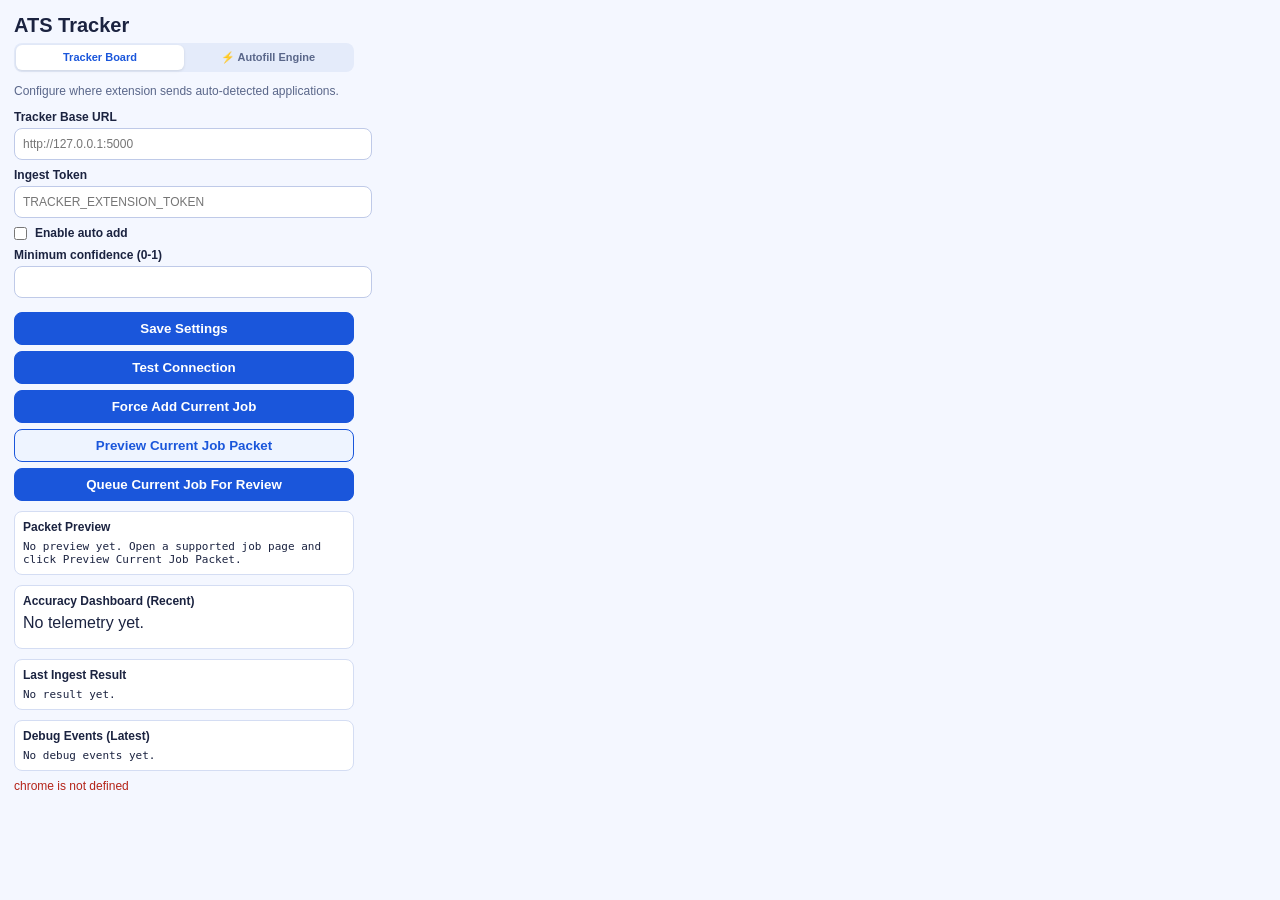
<file: browser_extension/popup/popup.html>
<!DOCTYPE html>
<html lang="en">
<head>
  <meta charset="UTF-8" />
  <meta name="viewport" content="width=device-width, initial-scale=1.0" />
  <title>ATS Tracker Auto Add</title>
  <link rel="stylesheet" href="popup.css" />
</head>
<body>
  <main class="wrap">
    <h1>ATS Tracker</h1>
    
    <div class="tabs">
      <div id="tabSettings" class="tab active">Tracker Board</div>
      <div id="tabAutofill" class="tab">⚡ Autofill Engine</div>
    </div>

    <!-- PANEL 1: SETTINGS & INGEST -->
    <div id="panelSettings" class="tab-panel">
      <p class="hint">Configure where extension sends auto-detected applications.</p>

      <label>
        Tracker Base URL
        <input id="apiBaseUrl" placeholder="http://127.0.0.1:5000" />
      </label>

      <label>
        Ingest Token
        <input id="ingestToken" type="password" placeholder="TRACKER_EXTENSION_TOKEN" />
      </label>

      <label class="row">
        <input id="autoAddEnabled" type="checkbox" />
        Enable auto add
      </label>

      <label>
        Minimum confidence (0-1)
        <input id="minConfidence" type="number" min="0" max="1" step="0.05" />
      </label>

      <button id="saveBtn" type="button">Save Settings</button>
      <button id="testBtn" type="button">Test Connection</button>
      <button id="forceAddBtn" type="button">Force Add Current Job</button>
      <button id="previewPacketBtn" type="button">Preview Current Job Packet</button>
      <button id="queueReviewBtn" type="button">Queue Current Job For Review</button>

      <section class="status-box">
        <h2>Packet Preview</h2>
        <pre id="packetPreview">No preview yet. Open a supported job page and click Preview Current Job Packet.</pre>
      </section>

      <section class="status-box">
        <h2>Accuracy Dashboard (Recent)</h2>
        <div id="accuracySummary" class="accuracy-summary">No telemetry yet.</div>
        <div id="accuracyBySource" class="accuracy-by-source"></div>
      </section>

      <section class="status-box">
        <h2>Last Ingest Result</h2>
        <pre id="lastResult">No result yet.</pre>
      </section>

      <section class="status-box">
        <h2>Debug Events (Latest)</h2>
        <pre id="debugEvents">No debug events yet.</pre>
      </section>
    </div>

    <!-- PANEL 2: AUTOFILL ENGINE -->
    <div id="panelAutofill" class="tab-panel" style="display: none;">
      <!-- Lock Screen View -->
      <div id="autofillLockView" class="form-section">
        <h2 id="lockTitle">Secure Profile Setup</h2>
        <p id="lockDesc" class="hint">Create a Master PIN to encrypt and protect your candidate profile details locally.</p>
        <label>
          Master PIN
          <input id="masterPin" type="password" placeholder="e.g. 1234" />
        </label>
        <button id="unlockBtn" type="button">Unlock / Initialize</button>
      </div>

      <!-- Unlocked Profile View -->
      <div id="autofillProfileView" class="form-section" style="display: none;">
        <div class="unlock-banner">
          ✓ Profile Unlocked & Ready
        </div>

        <div style="display: flex; gap: 8px;">
          <label style="flex: 1;">
            First Name
            <input id="profFirstName" placeholder="First Name" />
          </label>
          <label style="flex: 1;">
            Last Name
            <input id="profLastName" placeholder="Last Name" />
          </label>
        </div>
        <label>
          Email
          <input id="profEmail" type="email" placeholder="Email" />
        </label>
        <label>
          Phone
          <input id="profPhone" placeholder="Phone" />
        </label>
        <label>
          Website
          <input id="profWebsite" placeholder="Website" />
        </label>
        <label>
          LinkedIn
          <input id="profLinkedIn" placeholder="LinkedIn URL" />
        </label>
        <label>
          GitHub
          <input id="profGitHub" placeholder="GitHub URL" />
        </label>
        <div style="display: flex; gap: 8px;">
          <label style="flex: 1;">
            City
            <input id="profCity" placeholder="City" />
          </label>
          <label style="flex: 1;">
            Country
            <input id="profCountry" placeholder="Country" />
          </label>
        </div>

        <button id="syncProfBtn" class="green-btn" type="button">Sync from Server</button>
        <button id="saveProfBtn" class="blue-btn" type="button">Save & Encrypt</button>
        <button id="autofillActiveBtn" class="purple-btn" type="button">⚡ Autofill Active Form</button>
        <button id="lockProfBtn" class="gray-btn" type="button">Lock Profile</button>
      </div>
    </div>

    <p id="message" class="message"></p>
  </main>

  <script src="popup.js"></script>
</body>
</html>
</file>
<file: browser_extension/popup/popup.css>
body {
  margin: 0;
  font-family: "Segoe UI", sans-serif;
  background: #f4f7ff;
  color: #1b2340;
}

.wrap {
  width: 340px;
  padding: 14px;
}

h1 {
  margin: 0 0 6px;
  font-size: 20px;
}

.hint {
  margin: 0 0 12px;
  color: #5a678a;
  font-size: 12px;
}

label {
  display: block;
  margin-bottom: 8px;
  font-size: 12px;
  font-weight: 600;
}

input {
  width: 100%;
  border: 1px solid #bfcae8;
  border-radius: 8px;
  padding: 8px;
  margin-top: 4px;
  font-size: 12px;
}

.row {
  display: flex;
  align-items: center;
  gap: 8px;
}

.row input {
  width: auto;
  margin: 0;
}

button {
  width: 100%;
  margin-top: 6px;
  border: 1px solid #1a56db;
  background: #1a56db;
  color: #fff;
  border-radius: 8px;
  padding: 8px;
  font-weight: 700;
  cursor: pointer;
}

#previewPacketBtn {
  background: #eef4ff;
  color: #1a56db;
}

.status-box {
  margin-top: 10px;
  background: #fff;
  border: 1px solid #d4ddf3;
  border-radius: 8px;
  padding: 8px;
}

.status-box h2 {
  margin: 0 0 6px;
  font-size: 12px;
}

.accuracy-summary {
  display: flex;
  gap: 6px;
  flex-wrap: wrap;
  margin-bottom: 8px;
}

.accuracy-chip {
  border: 1px solid #d4ddf3;
  background: #f8faff;
  border-radius: 999px;
  padding: 4px 8px;
  font-size: 11px;
  font-weight: 700;
  color: #1b2340;
}

.accuracy-by-source {
  display: grid;
  gap: 6px;
}

.source-card {
  border: 1px solid #d4ddf3;
  background: #f8faff;
  border-radius: 8px;
  padding: 7px;
}

.source-head {
  font-size: 11px;
  font-weight: 800;
  margin-bottom: 4px;
}

.source-metrics {
  display: flex;
  flex-wrap: wrap;
  gap: 5px;
}

.source-badge {
  border: 1px solid #c7d3f5;
  background: #fff;
  border-radius: 999px;
  padding: 2px 7px;
  font-size: 10px;
  font-weight: 700;
}

pre {
  margin: 0;
  white-space: pre-wrap;
  word-break: break-word;
  max-height: 150px;
  overflow: auto;
  font-size: 11px;
}

.message {
  min-height: 16px;
  margin-top: 8px;
  font-size: 12px;
  color: #0f7a4b;
}

/* Tabs Styles */
.tabs {
  display: flex;
  background: #e4ebfa;
  border-radius: 8px;
  padding: 2px;
  margin-bottom: 12px;
}
.tab {
  flex: 1;
  text-align: center;
  font-size: 11px;
  font-weight: 700;
  padding: 6px;
  cursor: pointer;
  border-radius: 6px;
  color: #5a678a;
  transition: all 0.2s ease;
  user-select: none;
}
.tab.active {
  background: #fff;
  color: #1a56db;
  box-shadow: 0 1px 3px rgba(0, 0, 0, 0.1);
}

/* Form Sections */
.form-section {
  display: flex;
  flex-direction: column;
}
.form-section h2 {
  margin: 0 0 4px;
  font-size: 14px;
}

/* Unlock Banner */
.unlock-banner {
  background: #ecfdf3;
  border: 1px solid #d1fadf;
  border-radius: 8px;
  padding: 8px;
  color: #027a48;
  font-size: 11px;
  font-weight: 700;
  margin-bottom: 10px;
  text-align: center;
}

/* Custom Colored Buttons */
.green-btn {
  background: #12b76a;
  border-color: #12b76a;
}
.green-btn:hover {
  background: #0ea25c;
  border-color: #0ea25c;
}
.blue-btn {
  background: #1a56db;
  border-color: #1a56db;
}
.blue-btn:hover {
  background: #1545b2;
  border-color: #1545b2;
}
.purple-btn {
  background: #7a08c2;
  border-color: #7a08c2;
}
.purple-btn:hover {
  background: #6305a0;
  border-color: #6305a0;
}
.gray-btn {
  background: #667085;
  border-color: #667085;
}
.gray-btn:hover {
  background: #535c6d;
  border-color: #535c6d;
}
</file>
